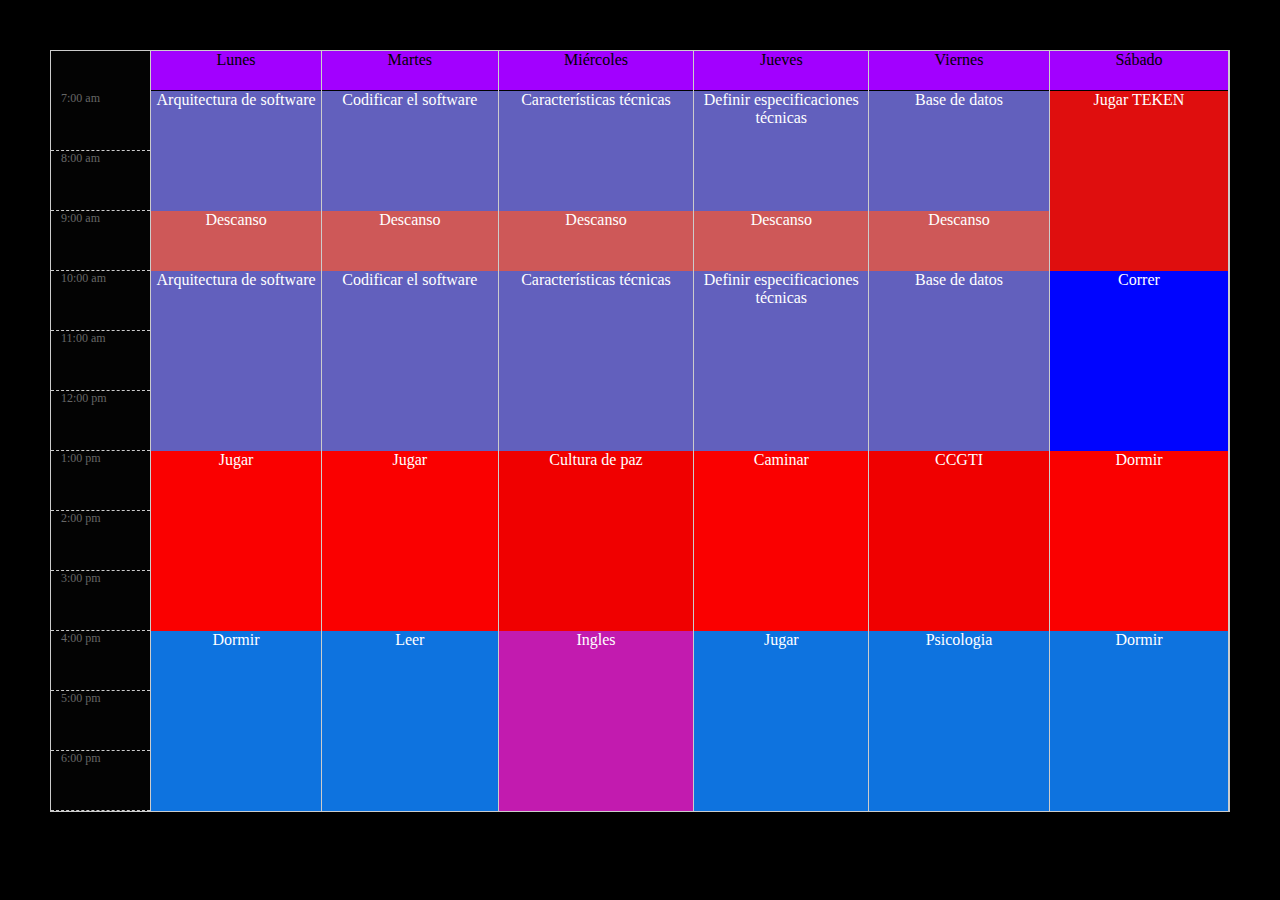
<file: calendario_semanal/index.html>
<!DOCTYPE html>
<html lang="es">
<head>
    <meta charset="UTF-8">
    <meta name="viewport" content="width=device-width, initial-scale=1.0">
    <title>Calendario</title>
    <link rel="stylesheet" href="style.css">
</head>
<body>
    <div class="calendar-container">
        <div class="time-bar">
            <span>7:00 am</span>
            <span>8:00 am</span>
            <span>9:00 am</span>
            <span>10:00 am</span>
            <span>11:00 am</span>
            <span>12:00 pm</span>
            <span>1:00 pm</span>
            <span>2:00 pm</span>
            <span>3:00 pm</span>
            <span>4:00 pm</span>
            <span>5:00 pm</span>
            <span>6:00 pm</span>
        </div>

        <div class="week">
            <div class="day-column">
                <div class="day-header">Lunes</div>
                <div class="day-content">
                    <div class="actividad1">Arquitectura de software</div>
                    <div class="descanso">Descanso</div>
                    <div class="actividad2">Arquitectura de software</div>
                    <div class="hobbie1">Jugar</div>
                    <div class="hobbie2">Dormir</div>
                </div>
            </div>

            <div class="day-column">
                <div class="day-header">Martes</div>
                <div class="day-content">
                    <div class="actividad3">Codificar el software</div>
                    <div class="descanso">Descanso</div>
                    <div class="actividad4">Codificar el software</div>
                    <div class="hobbie1">Jugar</div>
                    <div class="hobbie2">Leer</div>
                </div>
            </div>

            <div class="day-column">
                <div class="day-header">Miércoles</div>
                <div class="day-content">
                    <div class="actividad5">Características técnicas</div>
                    <div class="descanso">Descanso</div>
                    <div class="actividad6">Características técnicas</div>
                    <div class="transversal1">Cultura de paz</div>
                    <div class="transversal2">Ingles</div>
                </div>
            </div>

            <div class="day-column">
                <div class="day-header">Jueves</div>
                <div class="day-content">
                    <div class="actividad7">Definir especificaciones técnicas</div>
                    <div class="descanso">Descanso</div>
                    <div class="actividad8">Definir especificaciones técnicas</div>
                    <div class="hobbie1">Caminar</div>
                    <div class="hobbie2">Jugar</div>
                </div>
            </div>

            <div class="day-column">
                <div class="day-header">Viernes</div>
                <div class="day-content">
                    <div class="actividad9">Base de datos</div>
                    <div class="descanso">Descanso</div>
                    <div class="actividad10">Base de datos</div>
                    <div class="transversal3">CCGTI</div>
                    <div class="hobbie2">Psicologia</div>
                </div>
            </div>

            <div class="day-column">
                <div class="day-header">Sábado</div>
                <div class="day-content">
                    <div class="hobbie1">Dormir</div>
                    <div class="hobbie2">Dormir</div>
                    <div class="hobbie3">Jugar TEKEN</div>
                    <div class="hobbie4">Correr</div>
                    <div class="hobbie5">Leer</div>
                </div>
            </div>
        </div>
    </div>
</body>
</html>
</file>
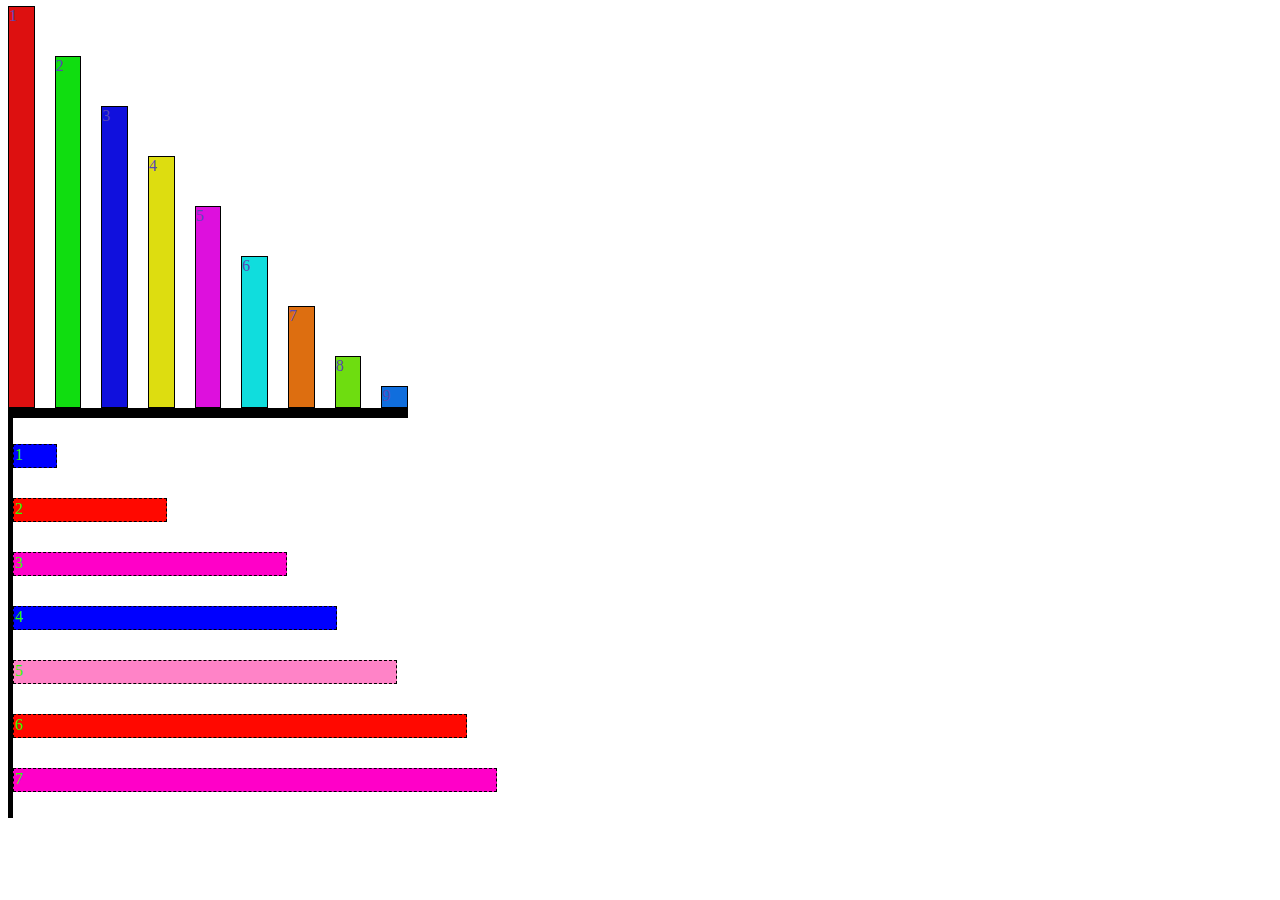
<file: introduccion-flebox/index.html>
<!DOCTYPE html>
<html lang="en">
<head>
    <meta charset="UTF-8">
    <meta name="viewport" content="width=device-width, initial-scale=1.0">
    <title>Dos Tablas con Flexbox</title>
    <!-- Estilos para la primera tabla -->
    <link rel="stylesheet" href="horizontal.css">
    <!-- Estilos para la segunda tabla -->
    <link rel="stylesheet" href="styles.css">
</head>
<body>
    
    <div class="container">
        <div class="item">1</div>
        <div class="item">2</div>
        <div class="item">3</div>
        <div class="item">4</div>
        <div class="item">5</div>
        <div class="item">6</div>
        <div class="item">7</div>
        <div class="item">8</div>
        <div class="item">9</div>
    </div>


    <div class="flex-container">
        <div class="flex-item">1</div>
        <div class="flex-item">2</div>
        <div class="flex-item">3</div>
        <div class="flex-item">4</div>
        <div class="flex-item">5</div>
        <div class="flex-item">6</div>
        <div class="flex-item">7</div>
      
    </div>
</body>
</html>
</file>
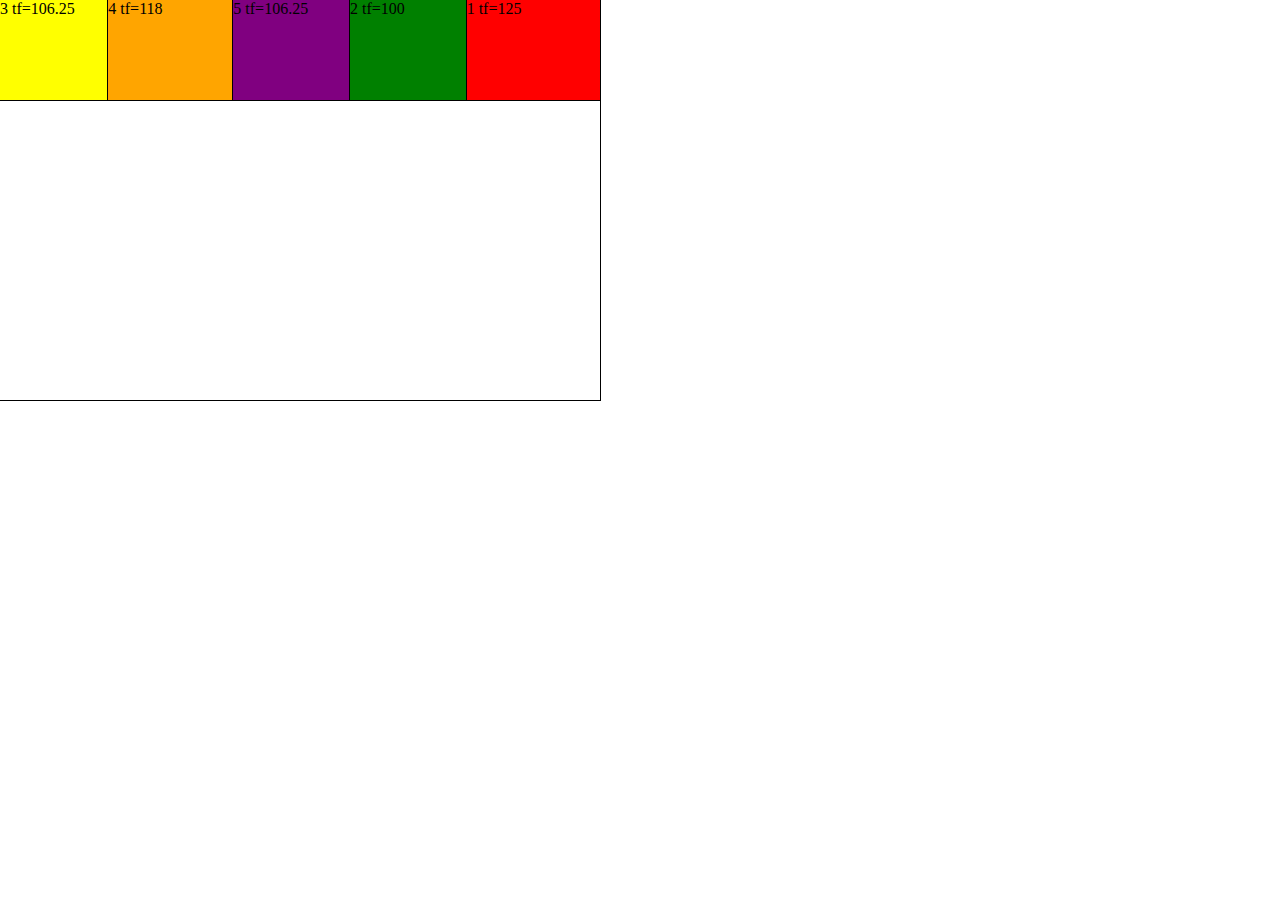
<file: items/grow/index.html>
<!DOCTYPE html>
<html lang="en">
<head>
    <meta charset="UTF-8">
    <meta name="viewport" content="width=device-width, initial-scale=1.0">
    <title>Items</title>
    <link rel="stylesheet" href="styles.css">
</head>
<body>
    <div class="container">
        <div class="item">1 tf=125</div>
        <div class="item">2 tf=100</div>
        <div class="item">3 tf=106.25</div>
        <div class="item">4 tf=118</div>
        <div class="item">5 tf=106.25</div>  

    </div>

</body>
</html>
</file>
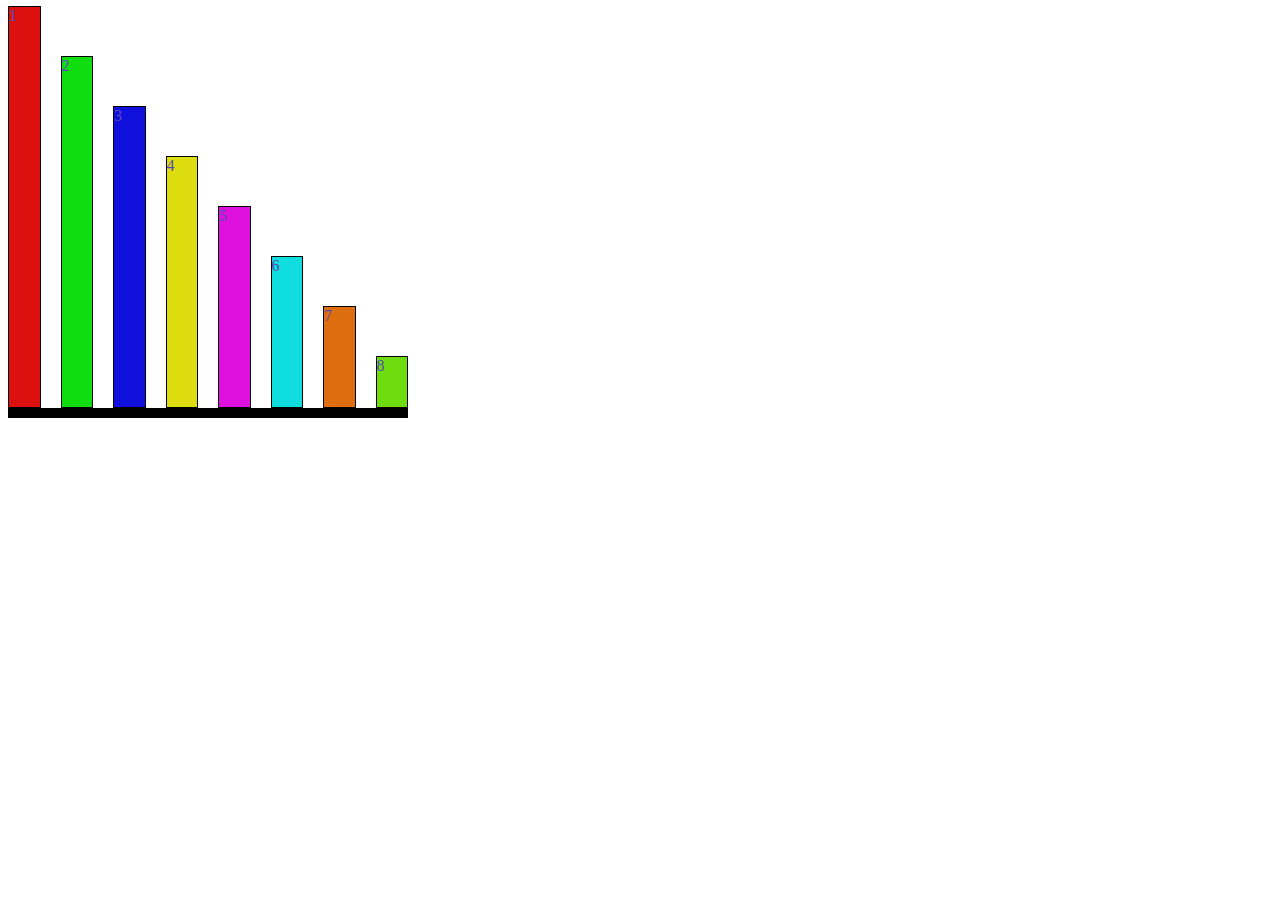
<file: introduccion-flebox/horizontal.html>
<!DOCTYPE html>
<html lang="en">
<head>
    <meta charset="UTF-8">
    <meta name="viewport" content="width=, initial-scale=1.0">
    <title>Document</title>
    <link rel="stylesheet" href="horizontal.css">
    <link rel="stylesheet" href="index.html">
</head>
<body>
    <div class="container">
        <div class="item">1</div>
        <div class="item">2</div>
        <div class="item">3</div>
        <div class="item">4</div>
        <div class="item">5</div>
        <div class="item">6</div>
        <div class="item">7</div>
        <div class="item">8</div>
</body>
</html>
</file>
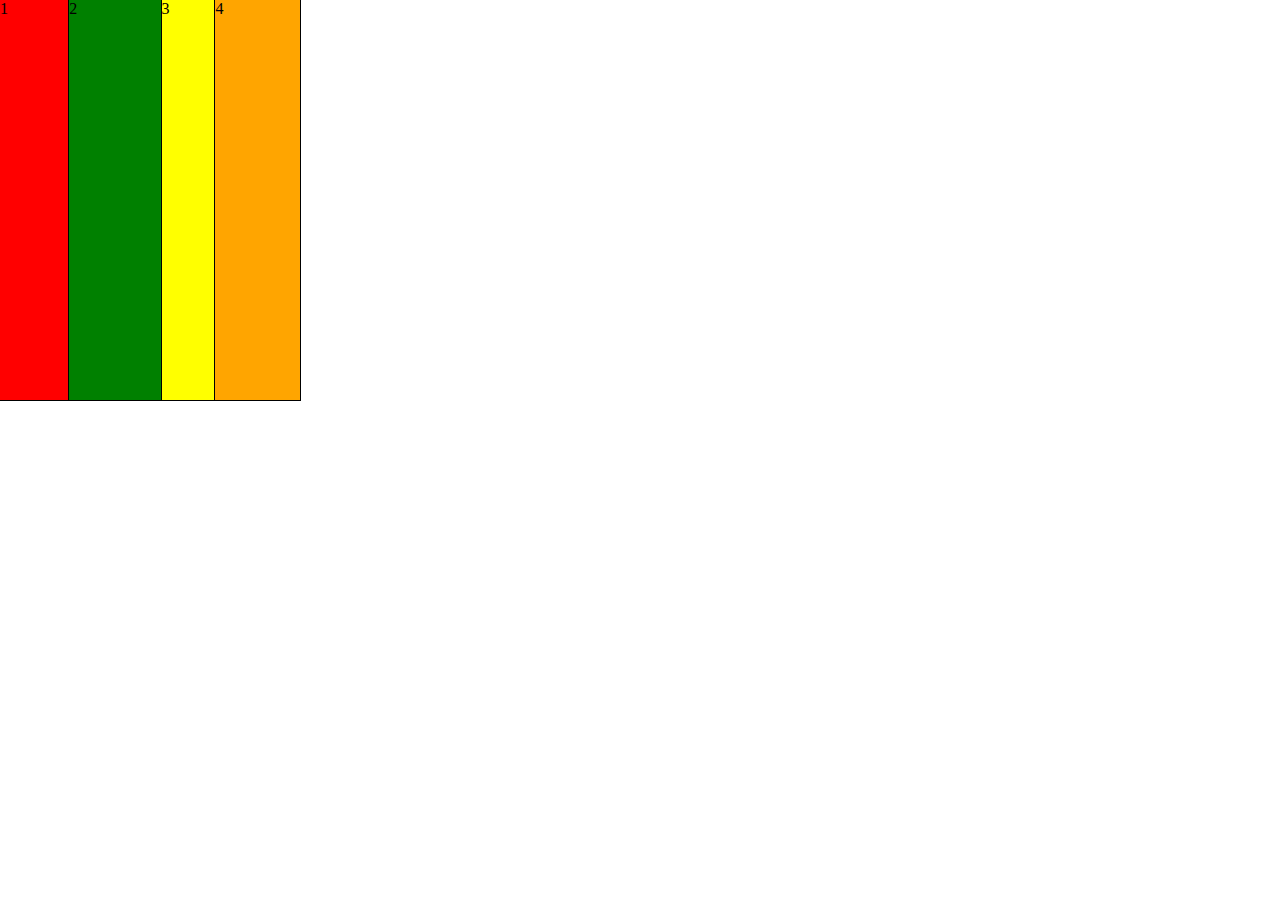
<file: items/shirnk/index .html>
<!DOCTYPE html>
<html lang="en">
<head>
    <meta charset="UTF-8">
    <meta name="viewport" content="width=device-width, initial-scale=1.0">
    <title>Items</title>
    <link rel="stylesheet" href="styles.css">
</head>
<body>
    <div class="container">
        <div class="item">1 </div>
        <div class="item">2 </div>
        <div class="item">3 </div>
        <div class="item">4 </div>

    </div>

</body>
</html>
</file>
<file: calendario_semanal/style.css>
* {
    margin: 0;
    padding: 0;
    box-sizing: border-box;
}

body {
    font-family: Georgia, 'Times New Roman', Times, serif;
    padding: 50px;
    background-color: rgb(0, 0, 0);
}

.calendar-container {
    display: flex;
    flex-direction: row;
    background-color: rgb(3, 3, 3);
    border: 1px solid #ccc;
}

.time-bar {
    display: flex;
    flex-direction: column;
    border-right: 1px solid #ccc;
    padding-top: 40px;
    width: 100px;
}

.time-bar > span {
    border-bottom: dashed 1px #ccc;
    height: 60px;
    padding-left: 10px;
    font-size: 12px;
    color: #666;
}

.week {
    display: flex;
    flex-direction: row;
    flex-wrap: nowrap;
    flex-grow: 1;
}

.day-column {
    flex-grow: 1;
    display: flex;
    flex-direction: column;
    border-right: 1px solid #ccc;
}

.day-header {
    color: black;
    height: 40px;
    background-color: #a200ff;
    text-align: center;
    border-bottom: 1px solid #000000;
}

.day-content {
    display: flex;
    flex-direction: column;
    position: relative;
    flex-grow: 1;
    border-bottom: 1px solid #eee;
    height: 720px;
}

.actividad1 {
    background-color: rgb(98, 96, 189);
    color: white;
    height: 120px;
    width: 100%;
    text-align: center;
    position: absolute;
    top: 0px;
}

.descanso {
    background-color: rgb(206, 88, 88);
    color: white;
    height: 60px;
    width: 100%;
    text-align: center;
    position: absolute;
    top: 120px;
}

.actividad2 {
    background-color: rgb(98, 96, 189);
    color: white;
    height: 180px;
    width: 100%;
    text-align: center;
    position: absolute;
    top: 180px;
}

.actividad3 {
    background-color: rgb(98, 96, 189);
    color: white;
    height: 120px;
    width: 100%;
    text-align: center;
    position: absolute;
    top: 0px;
}

.actividad4 {
    background-color: rgb(98, 96, 189);
    color: white;
    height: 180px;
    width: 100%;
    text-align: center;
    position: absolute;
    top: 180px;
}

.actividad5 {
    background-color: rgb(98, 96, 189);
    color: white;
    height: 180px;
    width: 100%;
    text-align: center;
    position: absolute;
    top: 180px;
}

.actividad6 {
    background-color: rgb(98, 96, 189);
    color: white;
    height: 120px;
    width: 100%;
    text-align: center;
    position: absolute;
    top: 0px;
}

.actividad7 {
    background-color: rgb(98, 96, 189);
    color: white;
    height: 120px;
    width: 100%;
    text-align: center;
    position: absolute;
    top: 0px;
}

.actividad8 {
    background-color: rgb(98, 96, 189);
    color: white;
    height: 180px;
    width: 100%;
    text-align: center;
    position: absolute;
    top: 180px;
}

.actividad9 {
    background-color: rgb(98, 96, 189);
    color: white;
    height: 120px;
    width: 100%;
    text-align: center;
    position: absolute;
    top: 0px;
}

.actividad10 {
    background-color: rgb(98, 96, 189);
    color: white;
    height: 180px;
    width: 100%;
    text-align: center;
    position: absolute;
    top: 180px;
}
.transversal1 {
    background-color: rgb(240, 0, 0);
    color: white;
    height: 180px;
    width: 100%;
    text-align: center;
    position: absolute;
    top: 360px;
}
.transversal2 {
    background-color: rgb(194, 27, 175);
    color: white;
    height: 180px;
    width: 100%;
    text-align: center;
    position: absolute;
    top: 540px;
}
.transversal3 {
    background-color: rgb(240, 0, 0);
    color: white;
    height: 180px;
    width: 100%;
    text-align: center;
    position: absolute;
    top: 360px;
}
.hobbie1 {
    background-color: rgb(250, 0, 0);
    color: white;
    height: 180px;
    width: 100%;
    text-align: center;
    position: absolute;
    top: 360px;
}
.hobbie2 {
    background-color: rgb(14, 115, 223);
    color: rgb(255, 255, 255);
    height: 180px;
    width: 100%;
    text-align: center;
    position: absolute;
    top: 540px;
}
.hobbie3 {
    background-color: rgb(223, 14, 14);
    color: white;
    height: 180px;
    width: 100%;
    text-align: center;
    position: absolute;
    top: 0px;
}
.hobbie4 {
    background-color: rgb(0, 4, 255);
    color: white;
    height: 180px;
    width: 100%;
    text-align: center;
    position: absolute;
    top: 180px;
}
</file>
<file: introduccion-flebox/horizontal.css>
* {
    /* margin: 0; */
    padding: 0;
   
}

.container {
    display: flex;
    align-items: end;
    height: 400px;
    width: 400px;
    border-bottom: 50px ;
    gap: 20px;
    border-bottom: 10px solid black;
}
.item {
    width: 100px;
    height: 300px;
    border: 1px solid #000;
    color: rgb(89, 73, 179);
    /*margin: 0px*/; height: 300px;
}

.item:nth-child(1) {
     background-color: rgb(221, 16, 16); 
      height: 400px;
}
.item:nth-child(2) { 
    background-color: rgb(16, 221, 16); 
     height: 350px;
}


.item:nth-child(3) { background-color: rgb(16, 16, 221); 
     height: 300px;
}
.item:nth-child(4) {
     background-color: rgb(221, 221, 16);
      height: 250px;
     }
      
.item:nth-child(5) { background-color: rgb(221, 16, 221);
     height: 200px;
}
.item:nth-child(6) { 
    background-color: rgb(16, 221, 221); 
     height: 150px;

}
    
.item:nth-child(7) { 
    background-color: rgb(221, 110, 16); 
     height: 100px;
}
.item:nth-child(8) { 
    background-color: rgb(110, 221, 16);
     height: 50px;
 }
.item:nth-child(9) { 
    background-color: rgb(16, 110, 221); 
    height: 20px;
}
</file>
<file: introduccion-flebox/styles.css>
.flex-container{
    display: flex;
    justify-content: center;
    flex-direction: row-reverse;
    flex-flow: column ;
    border-left: 5px solid black;
    width: 600px;
    gap: 30px; 
    height: 400px;
   
}
.flex-item{
    padding: 1px;
    height: 20px;
    border: 1px #000 dashed;
    color: rgb(43, 255, 0);

}

.flex-item:nth-child(1){
    background: blue;
    width: 40px;
    height: 20px;
    
}
.flex-item:nth-child(2){
    background: rgb(255, 8, 0);
    width: 150px; 
    height: 20px;
}
.flex-item:nth-child(3){
    background: rgb(255, 0, 200);
    width: 270px;
}
.flex-item:nth-child(4){
    background: blue;
    width: 320px;
    height: 20px;
}
.flex-item:nth-child(5){
    background: rgba(255, 0, 140, 0.486);
    width: 380px; 
    height: 20px;
}
.flex-item:nth-child(6){
    background: rgb(255, 8, 0);
    width: 450px; 
    height: 20px;
}
.flex-item:nth-child(7){
    background: rgb(255, 0, 200);
    width: 480px; 
    height: 20px;
}
</file>
<file: items/grow/styles.css>
*{
    margin: 0;
    padding: 0;
    box-sizing: border-box;

}


.container {
  display: flex;
  flex-direction: row;
  flex-wrap: nowrap;
  height: 400px;
  width: 600px;
  outline: 1px solid black;
  
}


.item {
  outline: 1px solid black; 
  /* width: 100px; */
 flex-basis: 100px;
  height: 100px;
}

.item:nth-child(1) {
  background-color: red;
  order: 3;
  /* flex-grow: 1 ; */
  flex-grow: 2;
}

.item:nth-child(2) {
  background-color: green;
  order: 2;
  /* flex-grow: 2;} */
  flex-grow: 1;
}

.item:nth-child(3) {
  background-color: yellow;
  order: 1;
  /* flex-grow: 5; */
flex-grow: 0.5;
}

.item:nth-child(4) {
  background-color: orange;
  order: 1;
  /* flex-grow: 1; */
  flex-grow: 1.5;
}

.item:nth-child(5) {
  background-color: purple;
  order: 1;
  /* flex-grow: 1; */
  flex-grow: 1;
}
</file>
<file: items/shirnk/styles.css>
*{
    margin: 0;
    padding: 0;
    box-sizing: border-box;

}


.container {
  display: flex;
  flex-direction: row;
  flex-wrap: nowrap;
  width: 300px;
  height: 400px;
  outline: 1px solid black;

}


.item {
  outline: 1px solid black;
  /* width: 100px; */
 flex-basis: 100px;
 /* flex 1 1 100px */
}

.item:nth-child(1) {
  background-color: red;
 flex-shrink: 2;
}

.item:nth-child(2) {
  background-color: green;
flex-shrink: 0.5;
}

.item:nth-child(3) {
  background-color: yellow;
flex-shrink: 3;
}

.item:nth-child(4) {
  background-color: orange;
flex-shrink: 1;
}
</file>
